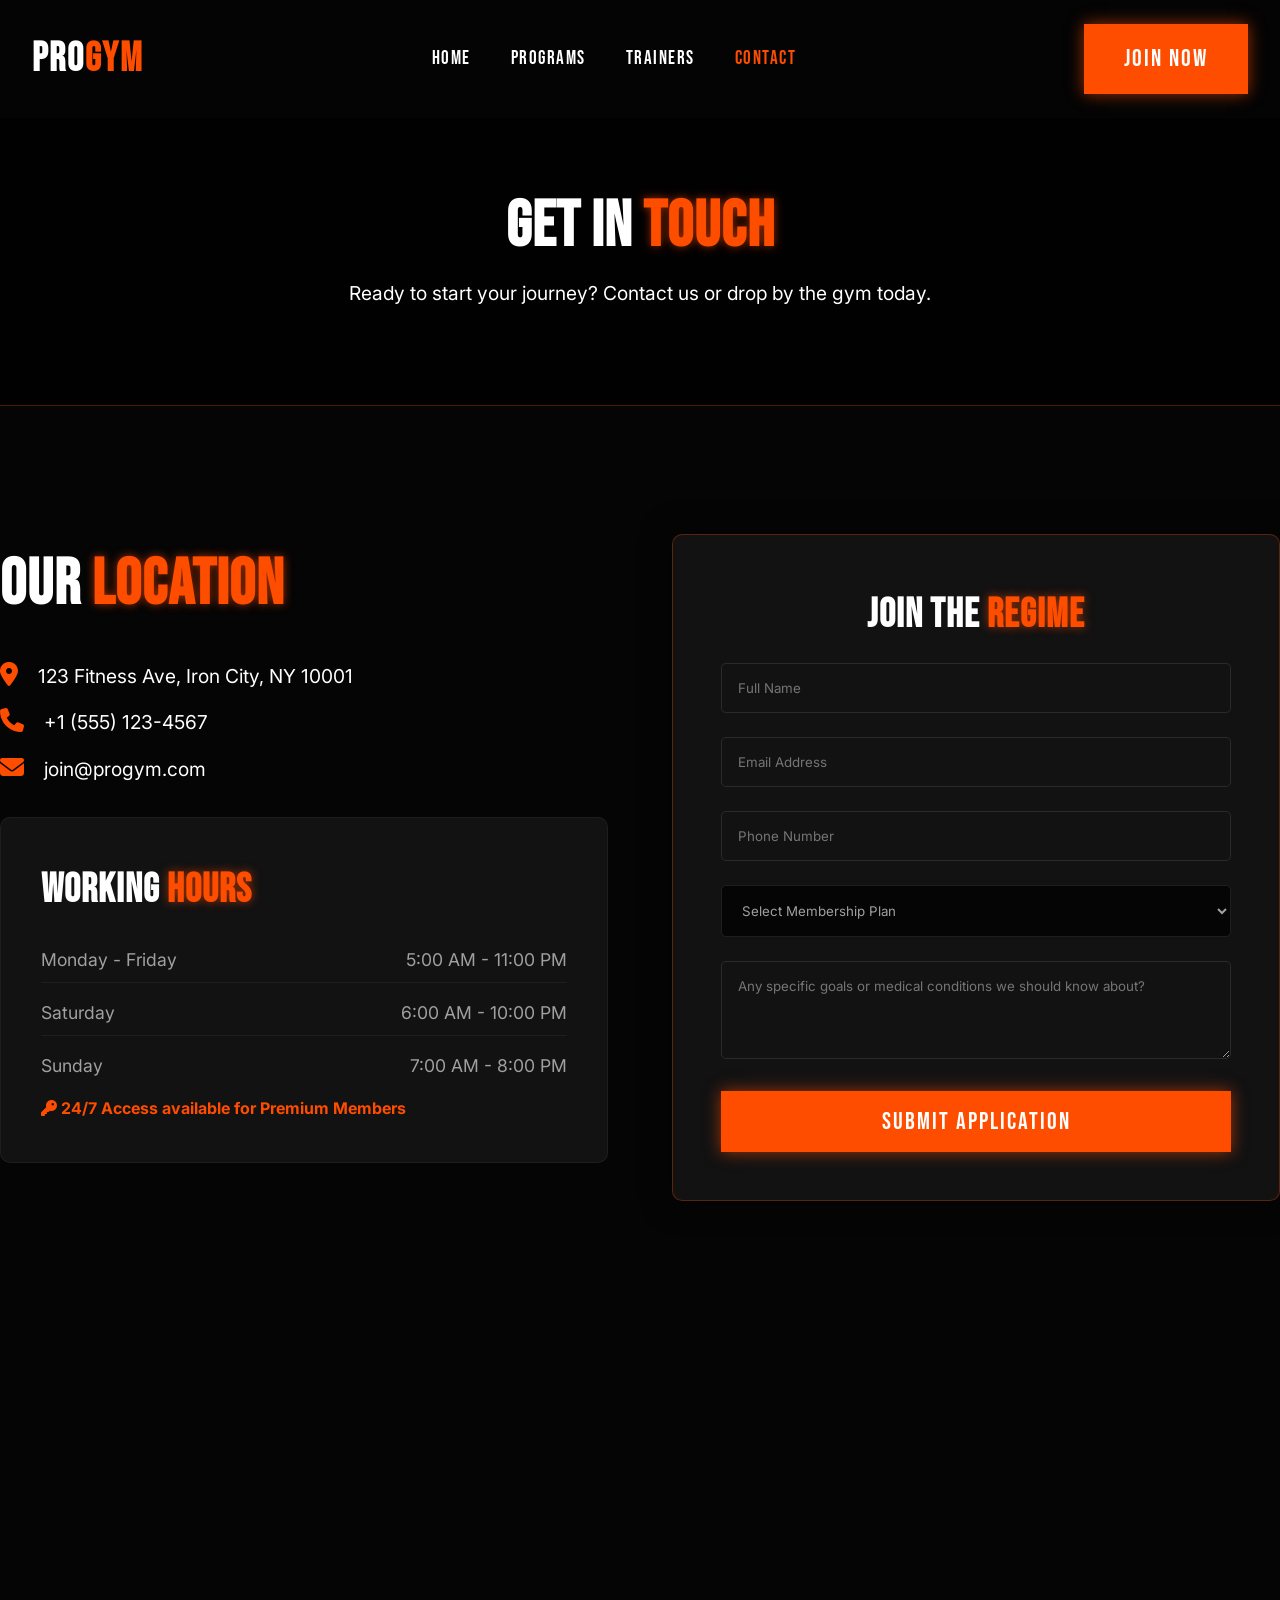
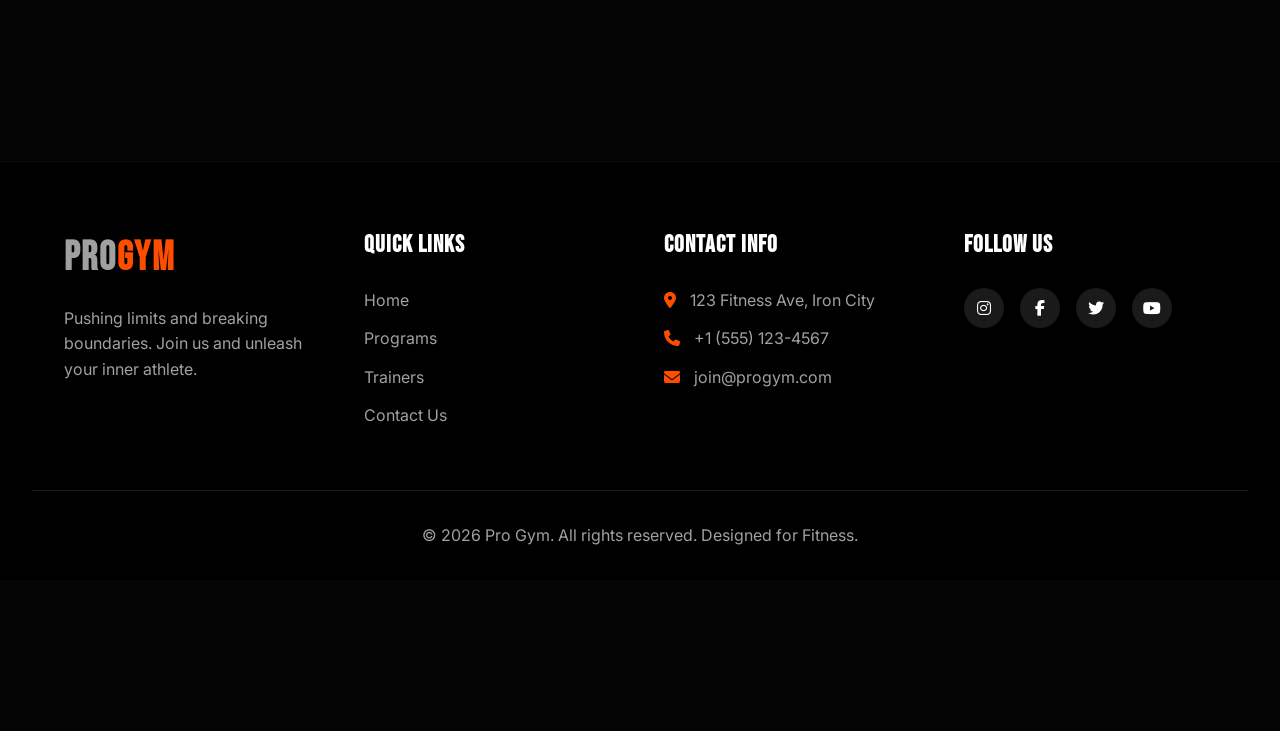
<file: contact.html>
<!DOCTYPE html>
<html lang="en">

<head>
    <meta charset="UTF-8">
    <meta name="viewport" content="width=device-width, initial-scale=1.0">
    <title>Contact Us | Pro Gym</title>
    <!-- Fonts -->
    <link href="https://fonts.googleapis.com/css2?family=Bebas+Neue&family=Inter:wght@400;500;700&display=swap"
        rel="stylesheet">
    <!-- Font Awesome -->
    <link rel="stylesheet" href="https://cdnjs.cloudflare.com/ajax/libs/font-awesome/6.4.0/css/all.min.css">
    <!-- CSS & JS -->
    <link rel="stylesheet" href="style.css">
    <script src="main.js" defer></script>
</head>

<body>

    <!-- Navigation -->
    <nav class="navbar scrolled" style="background: rgba(5,5,5,0.95); backdrop-filter: blur(10px);">
        <div class="container nav-container">
            <a href="index.html" class="logo">PRO<span>GYM</span></a>
            <ul class="nav-links">
                <li><a href="index.html">Home</a></li>
                <li><a href="programs.html">Programs</a></li>
                <li><a href="about.html">Trainers</a></li>
                <li><a href="contact.html" style="color:var(--primary-color);">Contact</a></li>
            </ul>
            <a href="contact.html" class="btn btn-primary d-none-mobile">Join Now</a>
            <i class="fa-solid fa-bars mobile-toggle"></i>
        </div>
    </nav>

    <!-- Page Header -->
    <header class="page-header reveal"
        style="background: linear-gradient(rgba(0,0,0,0.8), rgba(0,0,0,0.8)), url('https://images.unsplash.com/photo-1540496905036-5937c10647cc?q=80&w=2070') center/cover;">
        <div class="container text-center">
            <h1 class="heading-xl">Get in <span class="text-accent">Touch</span></h1>
            <p style="font-size: 1.2rem; max-width: 600px; margin: 0 auto;">Ready to start your journey? Contact us or
                drop by the gym today.</p>
        </div>
    </header>

    <!-- Contact Section -->
    <section class="section-padding container reveal">
        <div class="contact-container">

            <!-- Contact Info & Working Hours -->
            <div>
                <h2 class="heading-lg mb-3">Our <span class="text-accent">Location</span></h2>
                <div style="margin-bottom: 2rem;">
                    <p style="font-size: 1.2rem; margin-bottom: 1rem;"><i class="fa-solid fa-location-dot"
                            style="color:var(--primary-color); margin-right: 15px; font-size:1.5rem;"></i> 123 Fitness
                        Ave, Iron City, NY 10001</p>
                    <p style="font-size: 1.2rem; margin-bottom: 1rem;"><i class="fa-solid fa-phone"
                            style="color:var(--primary-color); margin-right: 15px; font-size:1.5rem;"></i> +1 (555)
                        123-4567</p>
                    <p style="font-size: 1.2rem; margin-bottom: 1rem;"><i class="fa-solid fa-envelope"
                            style="color:var(--primary-color); margin-right: 15px; font-size:1.5rem;"></i>
                        join@progym.com</p>
                </div>

                <div
                    style="background: var(--bg-card); padding: 2.5rem; border-radius: 10px; border: 1px solid rgba(255,255,255,0.05); margin-bottom: 2rem;">
                    <h3 class="heading-md" style="margin-bottom: 1.5rem;">Working <span class="text-accent">Hours</span>
                    </h3>
                    <ul style="list-style: none; color: var(--text-muted); font-size: 1.1rem;">
                        <li
                            style="display:flex; justify-content:space-between; margin-bottom: 1rem; border-bottom: 1px solid rgba(255,255,255,0.05); padding-bottom: 0.5rem;">
                            <span>Monday - Friday</span> <span>5:00 AM - 11:00 PM</span>
                        </li>
                        <li
                            style="display:flex; justify-content:space-between; margin-bottom: 1rem; border-bottom: 1px solid rgba(255,255,255,0.05); padding-bottom: 0.5rem;">
                            <span>Saturday</span> <span>6:00 AM - 10:00 PM</span>
                        </li>
                        <li style="display:flex; justify-content:space-between;">
                            <span>Sunday</span> <span>7:00 AM - 8:00 PM</span>
                        </li>
                    </ul>
                    <p style="margin-top: 1rem; color: var(--primary-color); font-weight: bold;"><i
                            class="fa-solid fa-key"></i> 24/7 Access available for Premium Members</p>
                </div>
            </div>

            <!-- Signup Form & Map -->
            <div>
                <div
                    style="background: var(--bg-card); padding: 3rem; border-radius: 10px; border: 1px solid rgba(255,77,0,0.3); box-shadow: 0 0 30px rgba(0,0,0,0.5); margin-bottom: 2rem;">
                    <h2 class="heading-md mb-4 text-center">Join The <span class="text-accent">Regime</span></h2>
                    <form class="contact-form">
                        <input type="text" placeholder="Full Name" required>
                        <input type="email" placeholder="Email Address" required>
                        <input type="tel" placeholder="Phone Number" required>
                        <select
                            style="width: 100%; background: var(--bg-dark); border: 1px solid rgba(255,255,255,0.1); padding: 1rem; color: #a0a0a0; margin-bottom: 1.5rem; font-family: var(--font-body); border-radius: 5px;">
                            <option value="">Select Membership Plan</option>
                            <option value="basic">Basic - $50/mo</option>
                            <option value="premium">Premium - $80/mo (Includes 24/7)</option>
                            <option value="elite">Elite - $150/mo (Includes Personal Coaching)</option>
                        </select>
                        <textarea rows="4"
                            placeholder="Any specific goals or medical conditions we should know about?"></textarea>
                        <button type="submit" class="btn btn-primary" style="width: 100%;">Submit Application</button>
                    </form>
                </div>

                <!-- Google Maps Embed -->
                <div class="map-container">
                    <iframe
                        src="https://www.google.com/maps/embed?pb=!1m18!1m12!1m3!1d3022.1422937950147!2d-73.98731968459391!3d40.75889497932681!2m3!1f0!2f0!3f0!3m2!1i1024!2i768!4f13.1!3m3!1m2!1s0x89c25855c6480299%3A0x55194ec5a1ae072e!2sTimes%20Square!5e0!3m2!1sen!2sus!4v1628104533031!5m2!1sen!2sus"
                        width="100%" height="300"
                        style="border:0; filter: grayscale(100%) invert(90%) contrast(120%); border-radius: 10px;"
                        allowfullscreen="" loading="lazy">
                    </iframe>
                </div>
            </div>

        </div>
    </section>

    <!-- Footer -->
    <footer>
        <div class="container footer-grid">
            <div class="footer-col">
                <a href="index.html" class="logo" style="margin-bottom: 1rem; display:block;">PRO<span>GYM</span></a>
                <p>Pushing limits and breaking boundaries. Join us and unleash your inner athlete.</p>
            </div>
            <div class="footer-col">
                <h4>Quick Links</h4>
                <a href="index.html">Home</a>
                <a href="programs.html">Programs</a>
                <a href="about.html">Trainers</a>
                <a href="contact.html">Contact Us</a>
            </div>
            <div class="footer-col">
                <h4>Contact Info</h4>
                <p><i class="fa-solid fa-location-dot" style="margin-right: 10px; color:var(--primary-color);"></i> 123
                    Fitness Ave, Iron City</p>
                <p><i class="fa-solid fa-phone" style="margin-right: 10px; color:var(--primary-color);"></i> +1 (555)
                    123-4567</p>
                <p><i class="fa-solid fa-envelope" style="margin-right: 10px; color:var(--primary-color);"></i>
                    join@progym.com</p>
            </div>
            <div class="footer-col">
                <h4>Follow Us</h4>
                <div class="social-icons">
                    <a href="#"><i class="fa-brands fa-instagram"></i></a>
                    <a href="#"><i class="fa-brands fa-facebook-f"></i></a>
                    <a href="#"><i class="fa-brands fa-twitter"></i></a>
                    <a href="#"><i class="fa-brands fa-youtube"></i></a>
                </div>
            </div>
        </div>
        <div class="container footer-bottom">
            <p>&copy; 2026 Pro Gym. All rights reserved. Designed for Fitness.</p>
        </div>
    </footer>
</body>

</html>
</file>
<file: style.css>
:root {
    --primary-color: #ff4d00;
    --primary-glow: rgba(255, 77, 0, 0.6);
    --bg-dark: #050505;
    --bg-card: #121212;
    --text-light: #ffffff;
    --text-muted: #a0a0a0;
    --font-heading: 'Bebas Neue', sans-serif;
    --font-body: 'Inter', sans-serif;
    --transition-smooth: all 0.3s cubic-bezier(0.25, 0.8, 0.25, 1);
}

* {
    margin: 0;
    padding: 0;
    box-sizing: border-box;
}

html {
    scroll-behavior: smooth;
}

body {
    background-color: var(--bg-dark);
    color: var(--text-light);
    font-family: var(--font-body);
    overflow-x: hidden;
    line-height: 1.6;
}

h1,
h2,
h3,
h4,
h5,
h6 {
    font-family: var(--font-heading);
    text-transform: uppercase;
    letter-spacing: 1px;
}

a {
    text-decoration: none;
    color: inherit;
}

/* Typography Classes */
.heading-xl {
    font-size: clamp(3rem, 5vw, 6rem);
    line-height: 1.1;
    margin-bottom: 1rem;
}

.heading-lg {
    font-size: clamp(3rem, 5vw, 5rem);
    margin-bottom: 1.5rem;
}

.heading-md {
    font-size: 2.5rem;
    margin-bottom: 1rem;
}

.text-accent {
    color: var(--primary-color);
    text-shadow: 0 0 10px var(--primary-glow);
}

/* Utilities */
.container {
    max-width: 1400px;
    margin: 0 auto;
    padding: 0 2rem;
}

.section-padding {
    padding: 8rem 0;
}

.text-center {
    text-align: center;
}

/* Buttons */
.btn {
    display: inline-block;
    padding: 1rem 2.5rem;
    font-family: var(--font-heading);
    font-size: 1.5rem;
    text-transform: uppercase;
    letter-spacing: 2px;
    cursor: pointer;
    transition: var(--transition-smooth);
    border: none;
    position: relative;
    overflow: hidden;
    z-index: 1;
}

.btn-primary {
    background-color: var(--primary-color);
    color: white;
    box-shadow: 0 0 15px var(--primary-glow);
}

.btn-primary:hover {
    background-color: white;
    color: var(--primary-color);
    box-shadow: 0 0 30px var(--primary-glow);
    transform: translateY(-3px);
}

.btn-outline {
    background: transparent;
    color: white;
    border: 2px solid white;
}

.btn-outline:hover {
    background: white;
    color: var(--bg-dark);
}

/* Sticky Navbar */
.navbar {
    position: fixed;
    top: 0;
    left: 0;
    width: 100%;
    padding: 1.5rem 0;
    z-index: 1000;
    transition: var(--transition-smooth);
    background: transparent;
}

.navbar.scrolled {
    background: rgba(5, 5, 5, 0.9);
    backdrop-filter: blur(10px);
    padding: 1rem 0;
    box-shadow: 0 4px 30px rgba(0, 0, 0, 0.5);
    border-bottom: 1px solid rgba(255, 255, 255, 0.1);
}

.nav-container {
    display: flex;
    justify-content: space-between;
    align-items: center;
}

.logo {
    font-family: var(--font-heading);
    font-size: 2.5rem;
    font-weight: bold;
    color: white;
    letter-spacing: 2px;
}

.logo span {
    color: var(--primary-color);
}

.nav-links {
    display: flex;
    gap: 2.5rem;
    list-style: none;
}

.nav-links a {
    font-family: var(--font-heading);
    font-size: 1.2rem;
    letter-spacing: 1.5px;
    transition: var(--transition-smooth);
    position: relative;
}

.nav-links a::after {
    content: '';
    position: absolute;
    bottom: -5px;
    left: 0;
    width: 0%;
    height: 2px;
    background-color: var(--primary-color);
    transition: var(--transition-smooth);
    box-shadow: 0 0 10px var(--primary-glow);
}

.nav-links a:hover {
    color: var(--primary-color);
}

.nav-links a:hover::after {
    width: 100%;
}

/* Mobile Menu Toggle */
.mobile-toggle {
    display: none;
    color: white;
    font-size: 2rem;
    cursor: pointer;
}

/* Hero Section */
.hero {
    position: relative;
    min-height: 100vh;
    padding-top: 80px;
    display: flex;
    align-items: center;
    overflow: hidden;
}

.hero-bg-video {
    position: absolute;
    top: 0;
    left: 0;
    width: 100%;
    height: 100%;
    object-fit: cover;
    z-index: -2;
}

.hero-overlay {
    position: absolute;
    top: 0;
    left: 0;
    width: 100%;
    height: 100%;
    background: linear-gradient(90deg, rgba(5, 5, 5, 0.9) 0%, rgba(5, 5, 5, 0.6) 50%, rgba(5, 5, 5, 0.2) 100%);
    z-index: -1;
}

.hero-content {
    max-width: 800px;
    z-index: 10;
    animation: fadeUp 1s ease-out;
}

.hero p {
    font-size: 1.25rem;
    color: var(--text-muted);
    margin-bottom: 2.5rem;
    max-width: 600px;
}

.hero-btns {
    display: flex;
    gap: 1.5rem;
}

/* Features */
.features-grid {
    display: grid;
    grid-template-columns: repeat(3, 1fr);
    gap: 2rem;
    margin-top: -5rem;
    z-index: 20;
    position: relative;
}

.feature-card {
    background: var(--bg-card);
    padding: 3rem 2rem;
    border-radius: 10px;
    border: 1px solid rgba(255, 255, 255, 0.05);
    transition: var(--transition-smooth);
    border-bottom: 4px solid transparent;
    text-align: center;
}

.feature-card:hover {
    transform: translateY(-10px);
    border-bottom: 4px solid var(--primary-color);
    box-shadow: 0 10px 30px rgba(0, 0, 0, 0.5), 0 0 20px rgba(255, 77, 0, 0.2);
}

.feature-icon {
    font-size: 3rem;
    color: var(--primary-color);
    margin-bottom: 1.5rem;
    text-shadow: 0 0 15px var(--primary-glow);
}

.feature-card h3 {
    font-size: 1.8rem;
    margin-bottom: 1rem;
}

.feature-card p {
    color: var(--text-muted);
}

/* Programs Grid */
.programs-grid {
    display: grid;
    grid-template-columns: repeat(3, 1fr);
    gap: 2rem;
}

.program-card {
    position: relative;
    height: 400px;
    border-radius: 10px;
    overflow: hidden;
}

.program-img {
    width: 100%;
    height: 100%;
    object-fit: cover;
    transition: transform 0.7s ease;
}

.program-overlay {
    position: absolute;
    top: 0;
    left: 0;
    width: 100%;
    height: 100%;
    background: linear-gradient(to top, rgba(0, 0, 0, 0.9) 0%, rgba(0, 0, 0, 0.2) 100%);
    display: flex;
    flex-direction: column;
    justify-content: flex-end;
    padding: 2rem;
    transition: var(--transition-smooth);
}

.program-card:hover .program-img {
    transform: scale(1.1);
}

.program-card:hover .program-overlay {
    background: linear-gradient(to top, rgba(255, 77, 0, 0.9) 0%, rgba(0, 0, 0, 0.4) 100%);
}

.program-card h3 {
    font-size: 2rem;
    margin-bottom: 0.5rem;
    transform: translateY(20px);
    transition: var(--transition-smooth);
}

.program-card p {
    color: #ddd;
    transform: translateY(20px);
    opacity: 0;
    transition: var(--transition-smooth);
}

.program-card:hover h3 {
    transform: translateY(0);
}

.program-card:hover p {
    transform: translateY(0);
    opacity: 1;
}

/* About Section */
.about-section {
    display: flex;
    align-items: center;
    gap: 4rem;
}

.about-img-box {
    flex: 1;
    position: relative;
}

.about-img {
    width: 100%;
    border-radius: 10px;
    border: 2px solid rgba(255, 255, 255, 0.1);
}

.stats-box {
    position: absolute;
    bottom: -20px;
    right: -20px;
    background: var(--primary-color);
    padding: 2rem;
    border-radius: 10px;
    box-shadow: 0 0 20px var(--primary-glow);
}

.about-content {
    flex: 1;
}

.about-content ul {
    list-style: none;
    margin: 2rem 0;
}

.about-content li {
    font-size: 1.2rem;
    margin-bottom: 1rem;
    display: flex;
    align-items: center;
    gap: 1rem;
}

.about-content li i {
    color: var(--primary-color);
}

/* Trainers Section */
.trainers-grid {
    display: grid;
    grid-template-columns: repeat(4, 1fr);
    gap: 2rem;
}

.trainer-card {
    background: var(--bg-card);
    border-radius: 10px;
    overflow: hidden;
    transition: var(--transition-smooth);
    position: relative;
}

.trainer-card:hover {
    transform: translateY(-10px);
    box-shadow: 0 10px 30px rgba(255, 77, 0, 0.2);
}

.trainer-img {
    width: 100%;
    height: 350px;
    object-fit: cover;
    filter: grayscale(100%);
    transition: var(--transition-smooth);
}

.trainer-card:hover .trainer-img {
    filter: grayscale(0%);
}

.trainer-info {
    padding: 1.5rem;
    text-align: center;
}

.trainer-info h3 {
    font-size: 1.8rem;
    color: white;
}

.trainer-info p.specialization {
    color: var(--primary-color);
    font-weight: bold;
    margin-bottom: 0.5rem;
}

.trainer-info p.exp {
    font-size: 0.9rem;
    color: var(--text-muted);
}

/* Testimonials */
.testimonials {
    background: var(--bg-card);
    overflow: hidden;
}

.testimonial-track {
    display: flex;
    gap: 2rem;
    padding: 2rem 0;
    width: fit-content;
    /* animation: slide 20s linear infinite; */
}

.testimonial-card {
    background: var(--bg-dark);
    padding: 2rem;
    border-radius: 10px;
    min-width: 400px;
    border: 1px solid rgba(255, 255, 255, 0.05);
}

.testimonial-head {
    display: flex;
    align-items: center;
    gap: 1rem;
    margin-bottom: 1rem;
}

.testimonial-img {
    width: 60px;
    height: 60px;
    border-radius: 50%;
    object-fit: cover;
    border: 2px solid var(--primary-color);
}

.stars {
    color: var(--primary-color);
    margin-bottom: 1rem;
}

/* CTA */
.cta-section {
    background: linear-gradient(rgba(0, 0, 0, 0.8), rgba(0, 0, 0, 0.8)), url('https://images.unsplash.com/photo-1534438327276-14e5300c3a48?q=80&w=2070') center/cover;
    text-align: center;
    padding: 8rem 2rem;
    position: relative;
}

.cta-section::before {
    content: '';
    position: absolute;
    top: 0;
    left: 0;
    width: 100%;
    height: 100%;
    background: radial-gradient(circle, rgba(255, 77, 0, 0.2) 0%, transparent 70%);
}

.cta-content {
    position: relative;
    z-index: 2;
}

/* Footer */
footer {
    background: #000;
    padding: 4rem 2rem 2rem;
    border-top: 1px solid rgba(255, 255, 255, 0.05);
}

.footer-grid {
    display: grid;
    grid-template-columns: repeat(4, 1fr);
    gap: 3rem;
    margin-bottom: 3rem;
}

.footer-col h4 {
    font-size: 1.5rem;
    margin-bottom: 1.5rem;
    color: white;
}

.footer-col p,
.footer-col a {
    color: var(--text-muted);
    margin-bottom: 0.8rem;
    display: block;
    transition: var(--transition-smooth);
}

.footer-col a:hover {
    color: var(--primary-color);
}

.social-icons {
    display: flex;
    gap: 1rem;
}

.social-icons a {
    width: 40px;
    height: 40px;
    border-radius: 50%;
    background: rgba(255, 255, 255, 0.1);
    display: flex;
    align-items: center;
    justify-content: center;
    color: white;
}

.social-icons a:hover {
    background: var(--primary-color);
    transform: translateY(-3px);
    box-shadow: 0 0 15px var(--primary-glow);
}

.footer-bottom {
    text-align: center;
    padding-top: 2rem;
    border-top: 1px solid rgba(255, 255, 255, 0.1);
    color: var(--text-muted);
}

/* Animations */
@keyframes fadeUp {
    from {
        opacity: 0;
        transform: translateY(30px);
    }

    to {
        opacity: 1;
        transform: translateY(0);
    }
}

html.sr .reveal {
    visibility: hidden;
}

/* Page Headers for Subpages */
.page-header {
    padding: 12rem 0 6rem;
    background: linear-gradient(rgba(0, 0, 0, 0.8), rgba(0, 0, 0, 0.8)), url('https://images.unsplash.com/photo-1534438327276-14e5300c3a48?q=80') center/cover;
    text-align: center;
    border-bottom: 1px solid rgba(255, 77, 0, 0.3);
}

/* Contact Form */
.contact-container {
    display: grid;
    grid-template-columns: 1fr 1fr;
    gap: 4rem;
}

.contact-form input,
.contact-form textarea {
    width: 100%;
    background: var(--bg-card);
    border: 1px solid rgba(255, 255, 255, 0.1);
    padding: 1rem;
    color: white;
    margin-bottom: 1.5rem;
    font-family: var(--font-body);
    border-radius: 5px;
    transition: var(--transition-smooth);
}

.contact-form input:focus,
.contact-form textarea:focus {
    outline: none;
    border-color: var(--primary-color);
    box-shadow: 0 0 10px rgba(255, 77, 0, 0.2);
}

/* Map */
.map-container {
    border-radius: 10px;
    overflow: hidden;
    height: 100%;
    min-height: 400px;
}

/* Responsive */
@media (max-width: 1024px) {

    .features-grid,
    .programs-grid {
        grid-template-columns: repeat(2, 1fr);
    }

    .trainers-grid {
        grid-template-columns: repeat(2, 1fr);
    }
}

@media (max-width: 768px) {
    .nav-links {
        display: none;
        position: absolute;
        top: 100%;
        left: 0;
        width: 100%;
        background: var(--bg-dark);
        flex-direction: column;
        padding: 2rem;
        text-align: center;
    }

    .nav-links.active {
        display: flex;
    }

    .mobile-toggle {
        display: block;
    }

    .features-grid,
    .programs-grid,
    .trainers-grid {
        grid-template-columns: 1fr;
    }

    .about-section {
        flex-direction: column;
    }

    .stats-box {
        position: relative;
        right: 0;
        bottom: 0;
        margin-top: -2rem;
        width: 100%;
        text-align: center;
    }

    .footer-grid {
        grid-template-columns: 1fr;
    }

    .contact-container {
        grid-template-columns: 1fr;
    }

    .features-grid {
        margin-top: 2rem;
    }
}
</file>
